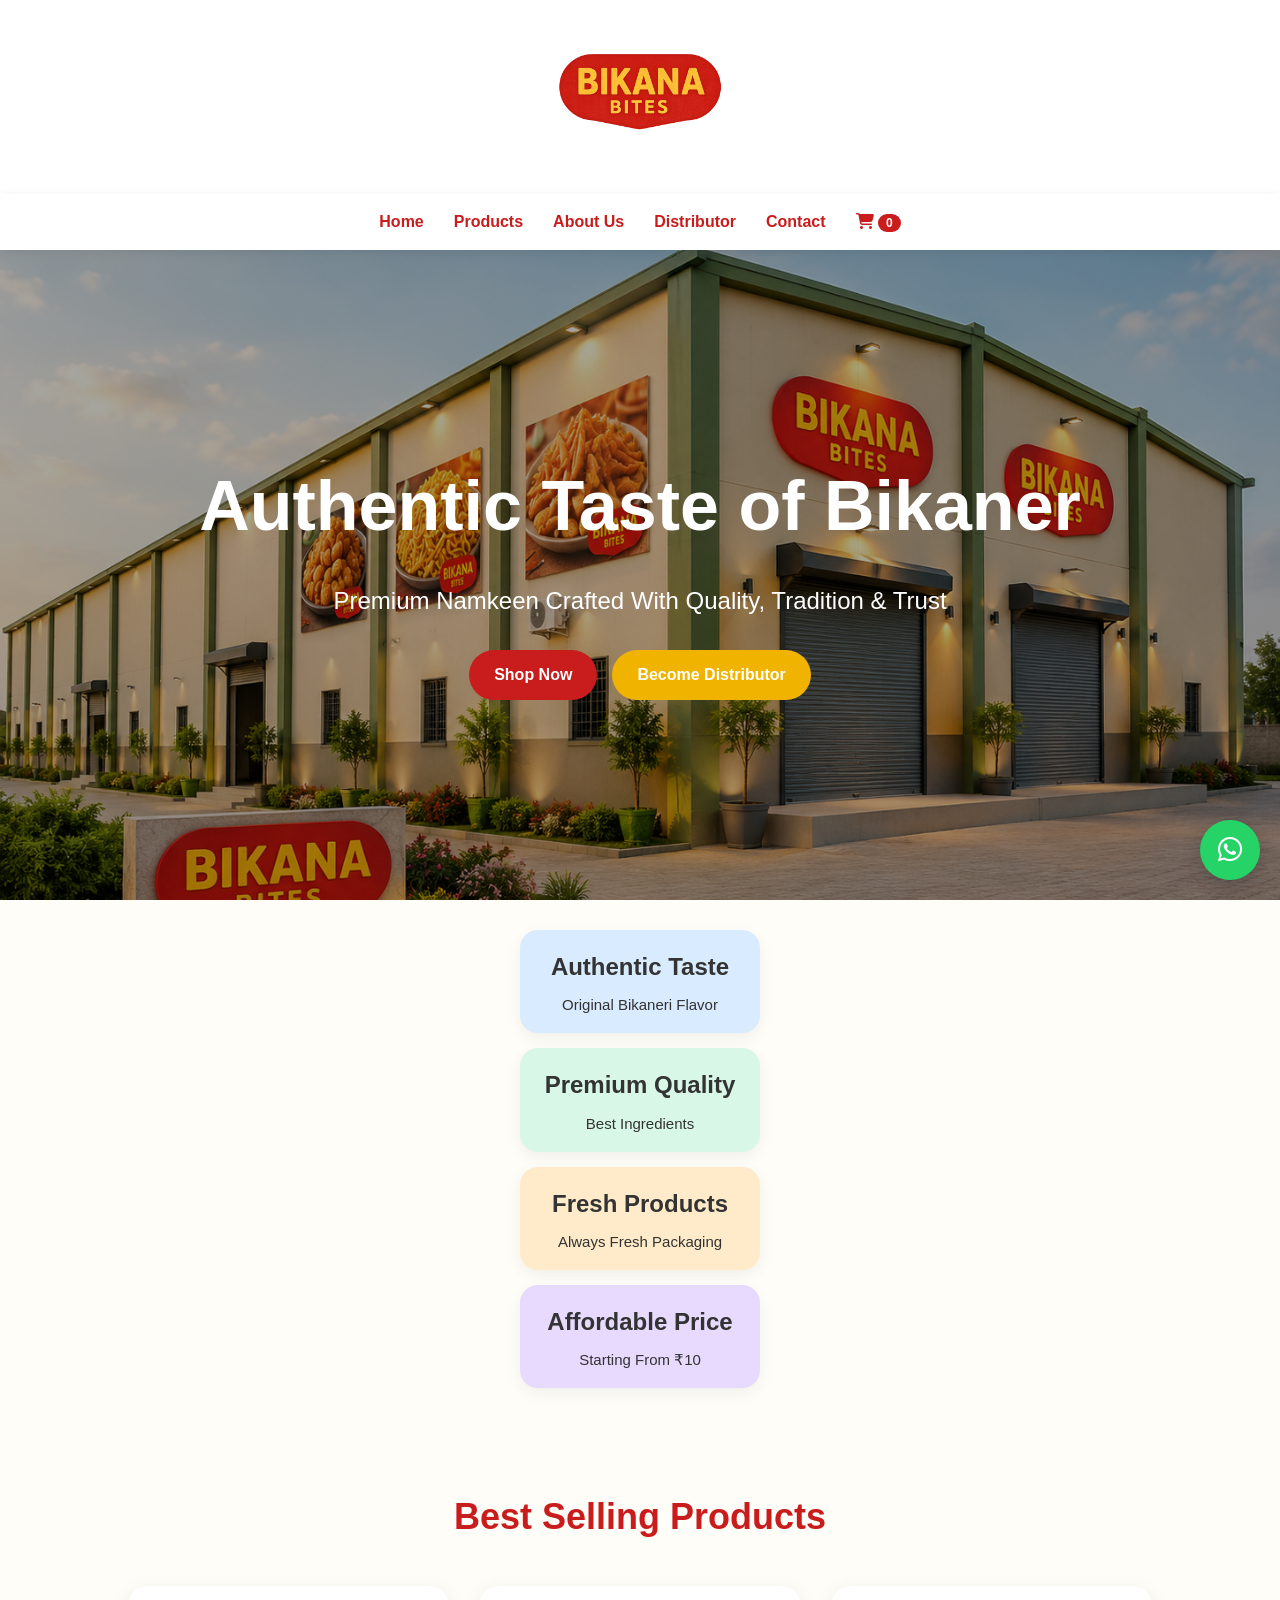
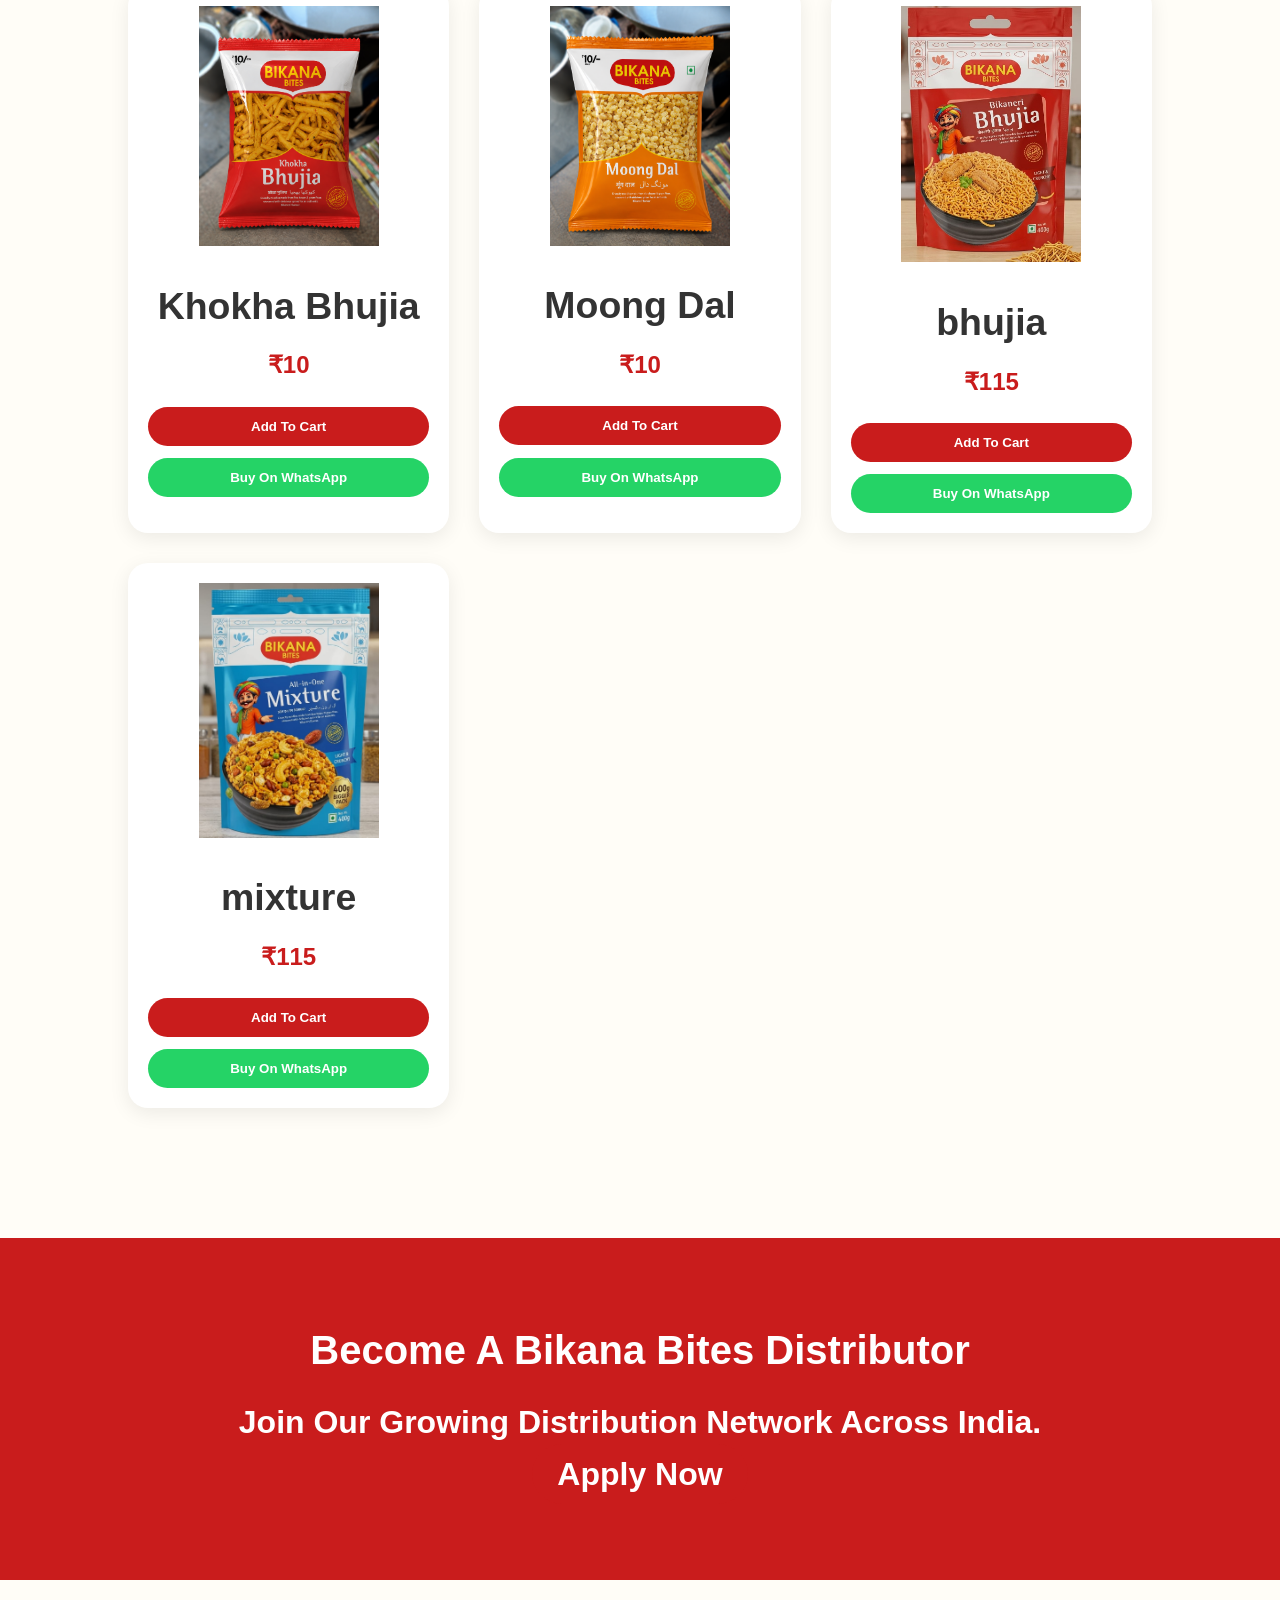
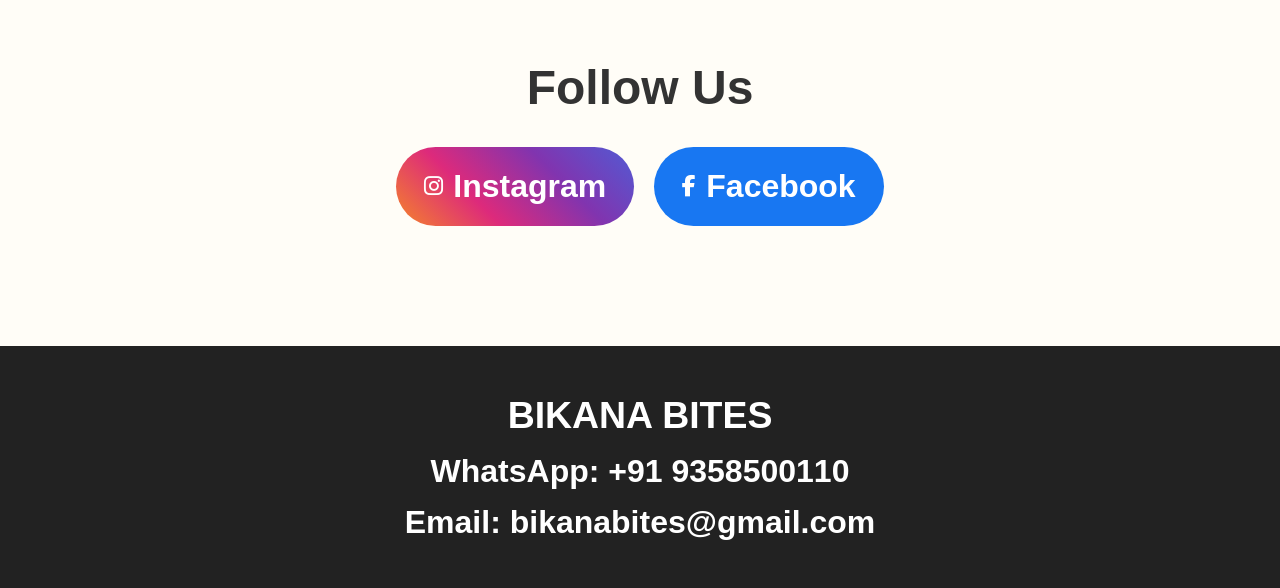
<file: index.html>
<!DOCTYPE html>
<html lang="en">

<head>

<meta charset="UTF-8">

<meta name="viewport" content="width=device-width, initial-scale=1.0">

<title>Bikana Bites - Authentic Taste of Bikaner</title>

<!-- Google Search Logo (Favicon) -->
<link rel="icon" type="image/png" href="logo.png">
<link rel="shortcut icon" href="logo.png" type="image/png">
<link rel="apple-touch-icon" href="logo.png">

<!-- Social Sharing -->
<meta property="og:title" content="Bikana Bites">
<meta property="og:description" content="Authentic Taste of Bikaner">
<meta property="og:image" content="logo.png">
<meta property="og:type" content="website">

<link rel="stylesheet" href="style.css">

<link rel="stylesheet"
href="https://cdnjs.cloudflare.com/ajax/libs/font-awesome/6.5.1/css/all.min.css">

</head>

<body>
    
<header>

<div class="top-logo">
    <img src="logo.png" alt="Bikana Bites">
</div>

<nav>

<ul>

<li><a href="index.html">Home</a></li>

<li><a href="products.html">Products</a></li>

<li><a href="about.html">About Us</a></li>

<li><a href="distributor.html">Distributor</a></li>

<li><a href="contact.html">Contact</a></li>

<li>
<a href="cart.html">

<i class="fas fa-shopping-cart"></i>

<span id="cart-count">0</span>

</a>
</li>

</ul>

</nav>

</header>






<section class="hero-banner">

    <img src="factory.jpg" alt="Bikana Bites Factory">

    <div class="hero-overlay">

        <h1>Authentic Taste of Bikaner</h1>

        <p>Premium Namkeen Crafted With Quality,
        Tradition & Trust</p>

        <div class="hero-btns">

            <a href="products.html" class="btn-red">
                Shop Now
            </a>

            <a href="https://forms.gle/8GPiHrj9TsXEz1jW8" class="btn-gold">
                Become Distributor
            </a>

        </div>

    </div>

</section>


<h1>




<section class="features">

<div class="feature-card">
<h3>Authentic Taste</h3>
<p>Original Bikaneri Flavor</p>
</div>

<div class="feature-card">
<h3>Premium Quality</h3>
<p>Best Ingredients</p>
</div>

<div class="feature-card">
<h3>Fresh Products</h3>
<p>Always Fresh Packaging</p>
</div>

<div class="feature-card">
<h3>Affordable Price</h3>
<p>Starting From ₹10</p>
</div>

</section>



<section class="best-sellers">

<h2>
Best Selling Products
</h2>

<div class="product-grid">

<div class="product-card">

<img src="khokha-bhujia.png" alt="Khokha Bhujia">

<h3>Khokha Bhujia</h3>

<p class="price">
₹10
</p>

<button onclick="addToCart('Khokha Bhujia',10)">
Add To Cart
</button>

<button class="whatsapp"
onclick="buyWhatsApp('Khokha Bhujia')">

Buy On WhatsApp

</button>

</div>



<div class="product-card">

<img src="moong-dal.png" alt="Moong Dal">

<h3>Moong Dal</h3>

<p class="price">
₹10
</p>

<button onclick="addToCart('Moong Dal',10)">
Add To Cart
</button>

<button class="whatsapp"
onclick="buyWhatsApp('Moong Dal')">

Buy On WhatsApp

</button>

</div>


<div class="product-card">

<img src="bhujia.png" alt="bhujia">

<h3>bhujia</h3>

<p class="price">
₹115
</p>

<button onclick="addToCart('bhujia',115)">
Add To Cart
</button>

<button class="whatsapp"
onclick="buyWhatsApp('bhujia')">

Buy On WhatsApp

</button>

</div>
  <div class="product-card">

<img src="All.in.one.png" alt="mixture">

<h3>mixture</h3>

<p class="price">
₹115
</p>

<button onclick="addToCart('Mixture',115)">
Add To Cart
</button>

<button class="whatsapp"
onclick="buyWhatsApp('Mixture')">

Buy On WhatsApp

</button>

  </div>
    
</div>

</section>



<section class="distributor-banner">

<h2>
Become A Bikana Bites Distributor
</h2>

<p>
Join Our Growing Distribution Network Across India.
</p>

<a href="https://forms.gle/8GPiHrj9TsXEz1jW8"
class="btn-red">

Apply Now

</a>

</section>



<section class="social">

<h2>
Follow Us
</h2>

<div class="social-links">

<a href="https://www.instagram.com/bikanabites"
class="instagram"
target="_blank">

<i class="fa-brands fa-instagram"></i>

Instagram

</a>

<a href="https://www.facebook.com/share/1BfgCDkP4a/"
class="facebook"
target="_blank">

<i class="fa-brands fa-facebook-f"></i>

Facebook

</a>

</div>

</section>



<footer>

<div class="footer-content">

<h3>
BIKANA BITES
</h3>

<p>
WhatsApp: +91 9358500110
</p>

<p>
Email: bikanabites@gmail.com
</p>

</div>

</footer>



<a href="https://wa.me/919358500110"
class="floating-whatsapp">

<i class="fab fa-whatsapp"></i>

</a>

<script src="script.js"></script>

</body>

</html>
</file>
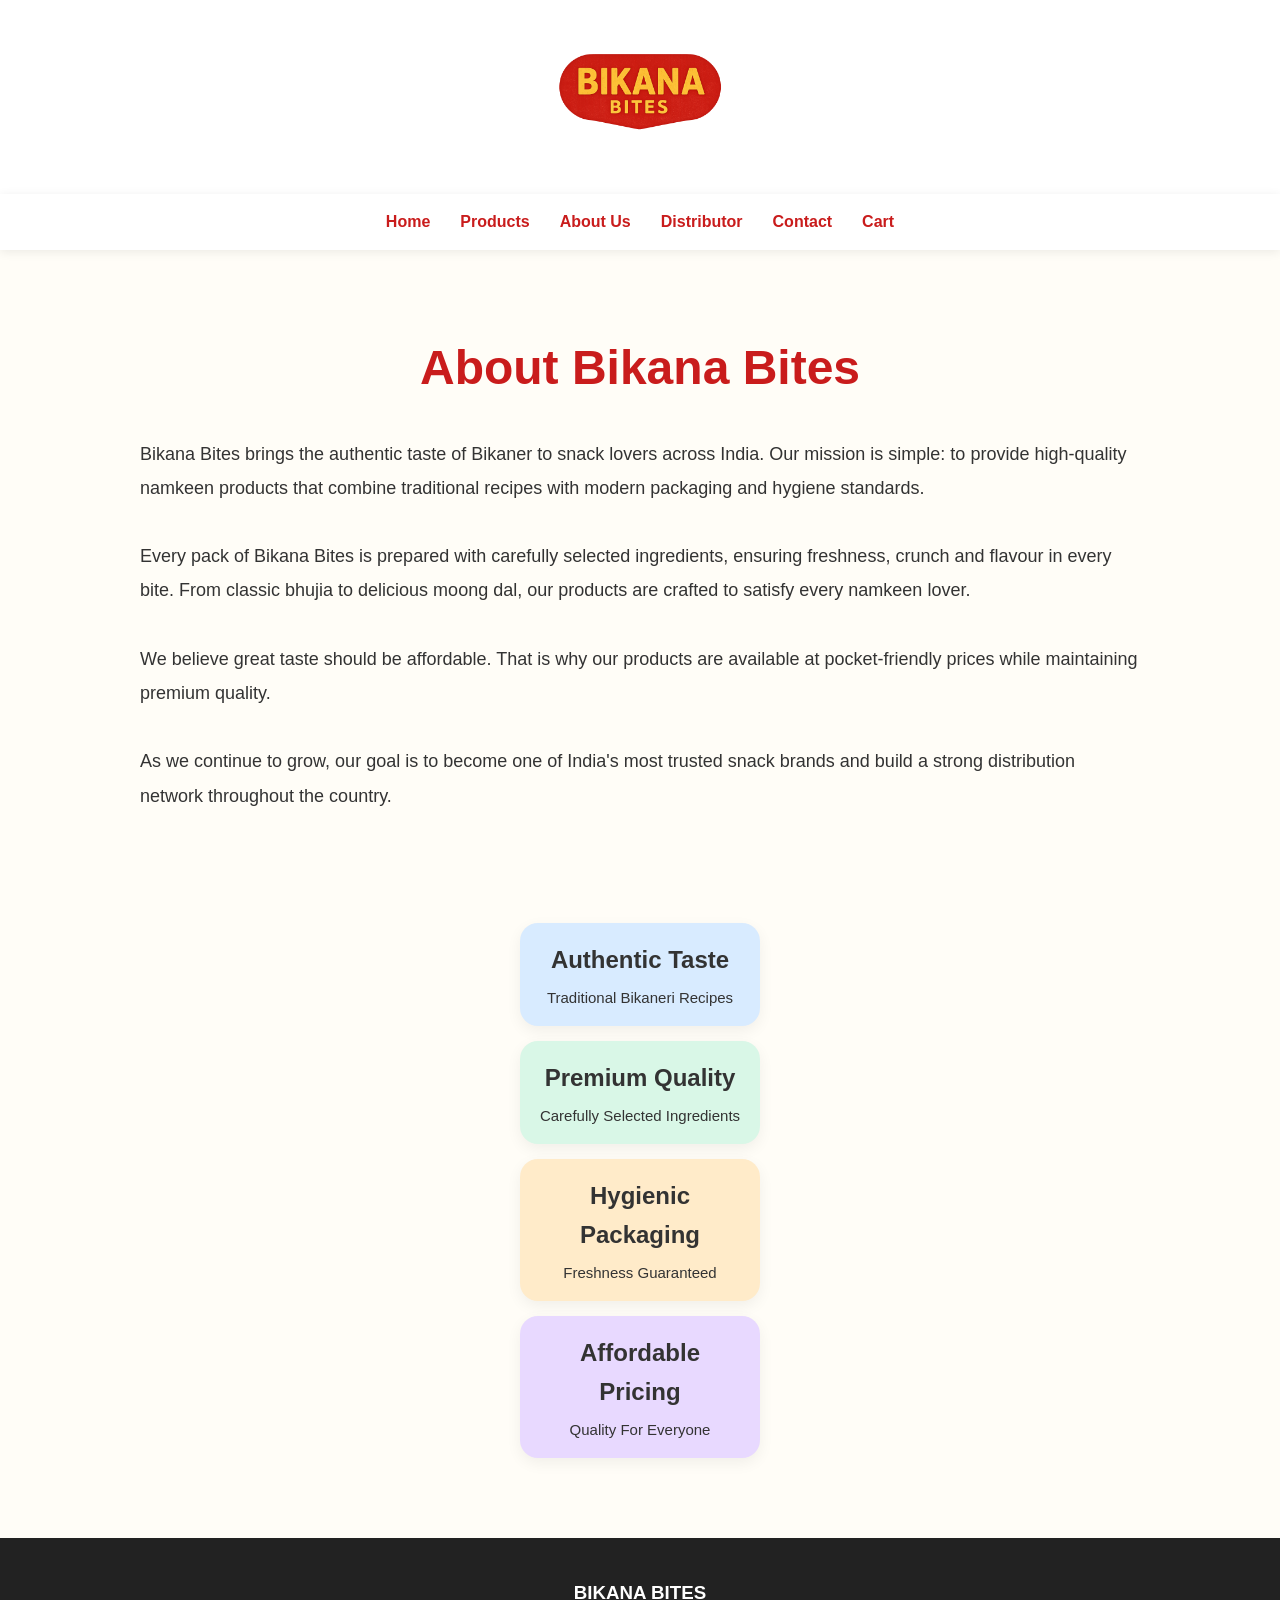
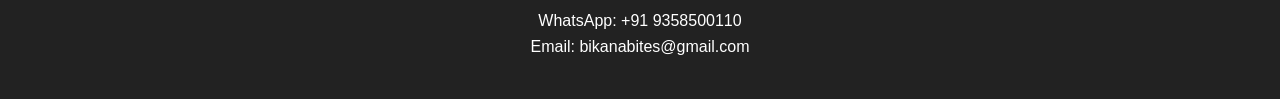
<file: about.html>
<!DOCTYPE html>
<html lang="en">
<head>

<meta charset="UTF-8">
<meta name="viewport" content="width=device-width, initial-scale=1.0">

<title>About Us | Bikana Bites</title>

<link rel="stylesheet" href="style.css">

</head>

<body>

<header>

<div class="top-logo">
<img src="logo.png" alt="Bikana Bites">
</div>

<nav>
<ul>
<li><a href="index.html">Home</a></li>
<li><a href="products.html">Products</a></li>
<li><a href="about.html">About Us</a></li>
<li><a href="distributor.html">Distributor</a></li>
<li><a href="contact.html">Contact</a></li>
<li><a href="cart.html">Cart</a></li>
</ul>
</nav>

</header>

<section style="padding:80px 10%;">

<h1 style="
text-align:center;
color:#c91c1c;
margin-bottom:30px;
font-size:48px;">

About Bikana Bites

</h1>

<div style="
max-width:1000px;
margin:auto;
font-size:18px;
line-height:1.9;">

<p>

Bikana Bites brings the authentic taste of
Bikaner to snack lovers across India.

Our mission is simple:
to provide high-quality namkeen products
that combine traditional recipes with
modern packaging and hygiene standards.

</p>

<br>

<p>

Every pack of Bikana Bites is prepared
with carefully selected ingredients,
ensuring freshness, crunch and flavour
in every bite.

From classic bhujia to delicious moong dal,
our products are crafted to satisfy
every namkeen lover.

</p>

<br>

<p>

We believe great taste should be affordable.
That is why our products are available
at pocket-friendly prices while maintaining
premium quality.

</p>

<br>

<p>

As we continue to grow,
our goal is to become one of India's
most trusted snack brands and build a
strong distribution network throughout
the country.

</p>

</div>

</section>

<section class="features">

<div class="feature-card">
<h3>Authentic Taste</h3>
<p>Traditional Bikaneri Recipes</p>
</div>

<div class="feature-card">
<h3>Premium Quality</h3>
<p>Carefully Selected Ingredients</p>
</div>

<div class="feature-card">
<h3>Hygienic Packaging</h3>
<p>Freshness Guaranteed</p>
</div>

<div class="feature-card">
<h3>Affordable Pricing</h3>
<p>Quality For Everyone</p>
</div>

</section>

<footer>

<h3>BIKANA BITES</h3>

<p>WhatsApp: +91 9358500110</p>

<p>Email: bikanabites@gmail.com</p>

</footer>

</body>
</html>
</file>
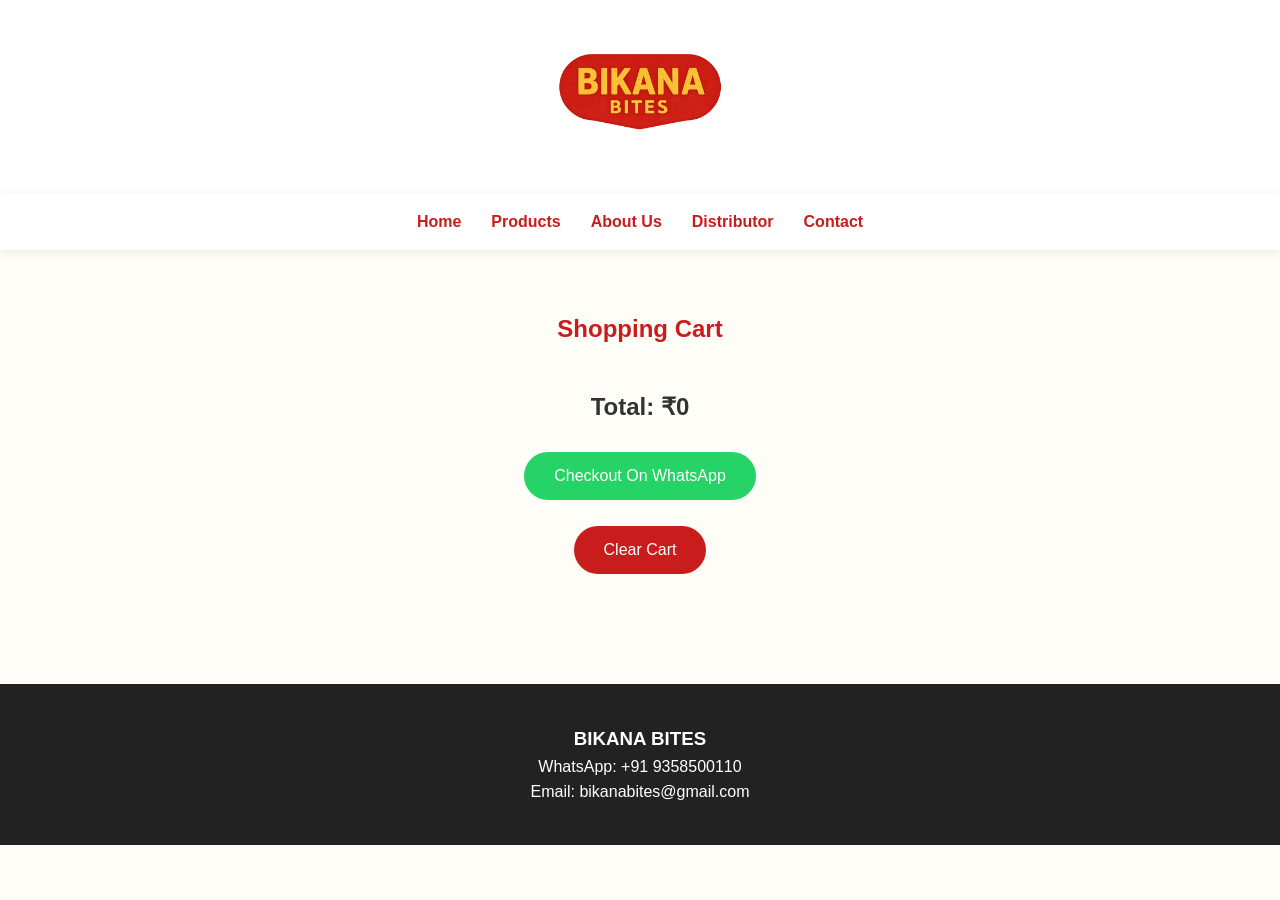
<file: cart.html>
<!DOCTYPE html>
<html lang="en">
<head>

<meta charset="UTF-8">
<meta name="viewport"
content="width=device-width, initial-scale=1.0">

<title>Cart | Bikana Bites</title>

<link rel="stylesheet"
href="style.css">

</head>

<body>

<header>

<div class="top-logo">
<img src="logo.png"
alt="Bikana Bites">
</div>

<nav>
<ul>
<li><a href="index.html">Home</a></li>
<li><a href="products.html">Products</a></li>
<li><a href="about.html">About Us</a></li>
<li><a href="distributor.html">Distributor</a></li>
<li><a href="contact.html">Contact</a></li>
</ul>
</nav>

</header>

<section
style="padding:60px 10%;">

<h1
style="
text-align:center;
margin-bottom:40px;
color:#c91c1c;">
Shopping Cart
</h1>

<div id="cart-items">

</div>

<div
style="
text-align:center;
margin-top:30px;">

<h2>
Total:
<span id="total-price">
₹0
</span>
</h2>

<br>

<button
onclick="checkoutWhatsApp()"
style="
background:#25D366;
color:white;
padding:15px 30px;
border:none;
border-radius:30px;
cursor:pointer;
font-size:16px;">

Checkout On WhatsApp

</button>

<br><br>

<button
onclick="clearCart()"
style="
background:#c91c1c;
color:white;
padding:15px 30px;
border:none;
border-radius:30px;
cursor:pointer;
font-size:16px;">

Clear Cart

</button>

</div>

</section>

<footer>

<h3>BIKANA BITES</h3>

<p>
WhatsApp:
+91 9358500110
</p>

<p>
Email:
bikanabites@gmail.com
</p>

</footer>

<script src="script.js"></script>

</body>
</html>
</file>
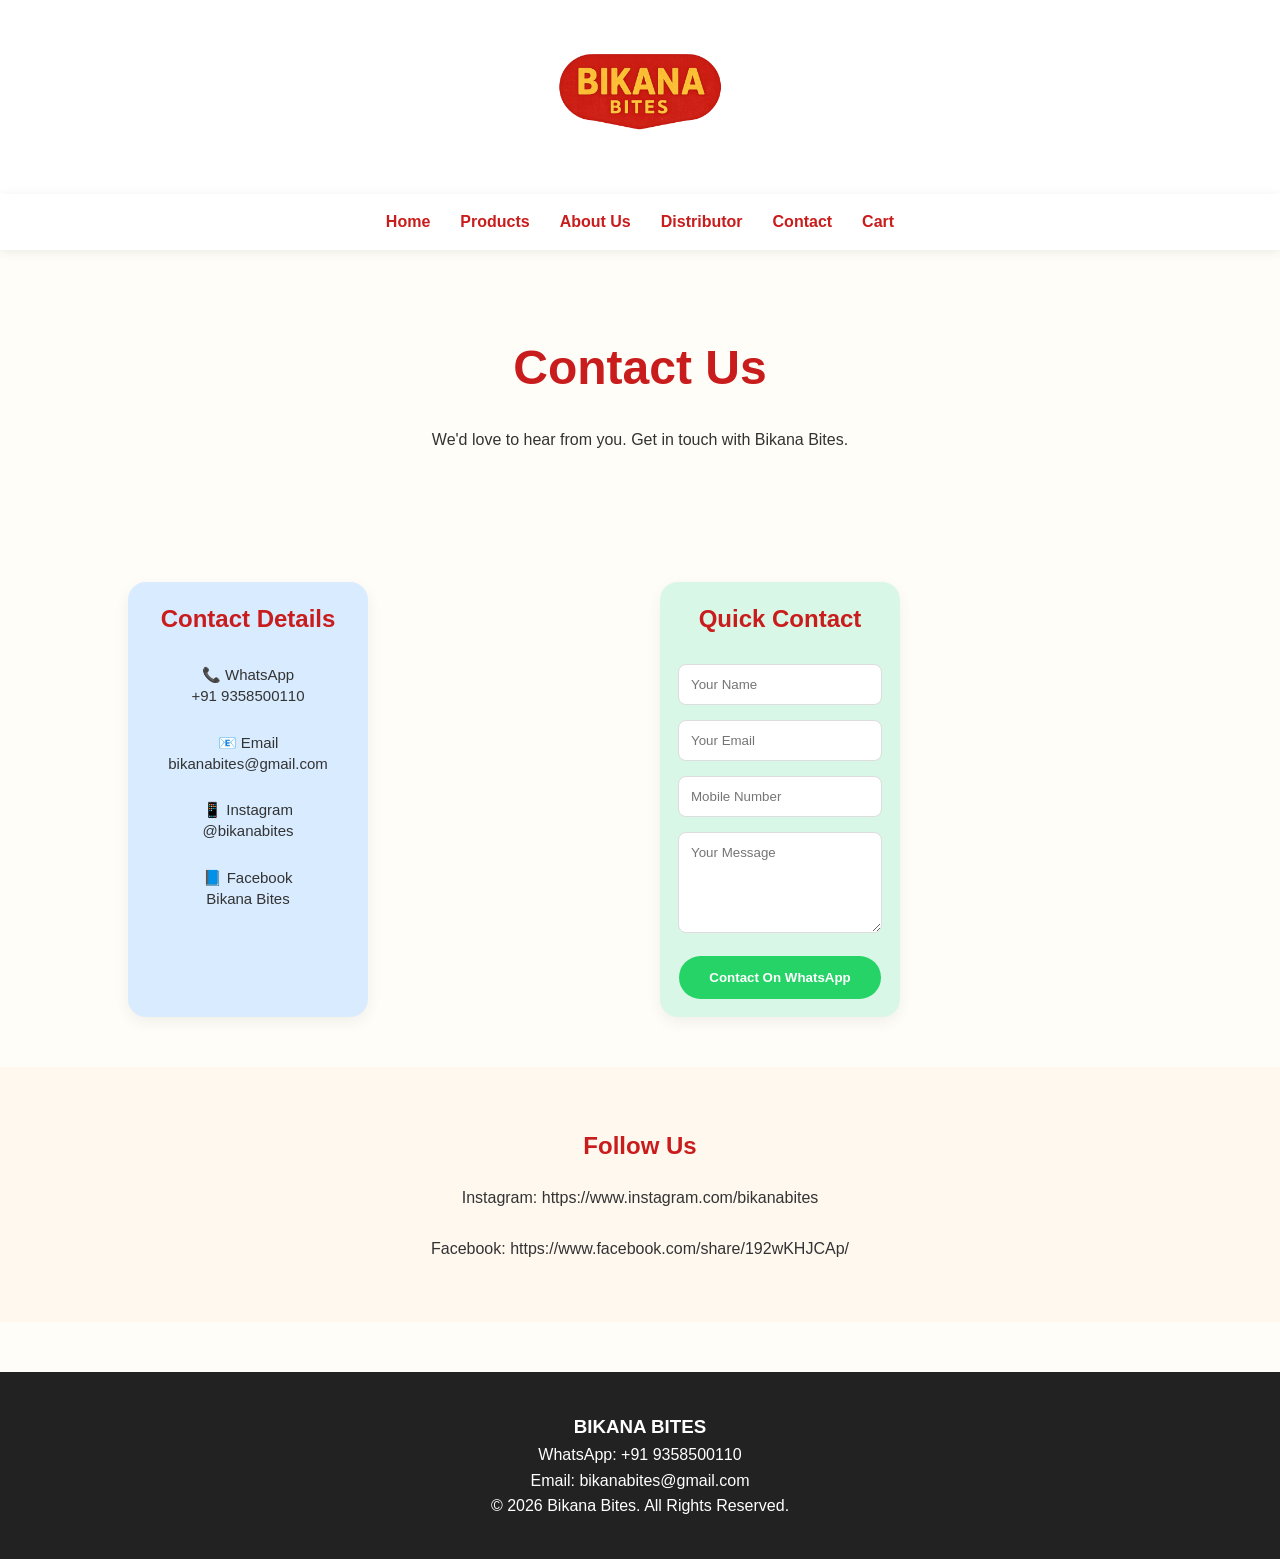
<file: contact.html>
<!DOCTYPE html>
<html lang="en">
<head>

<meta charset="UTF-8">
<meta name="viewport" content="width=device-width, initial-scale=1.0">

<title>Contact Us | Bikana Bites</title>

<link rel="stylesheet" href="style.css">

</head>

<body>

<header>

<div class="top-logo">
<img src="logo.png" alt="Bikana Bites">
</div>

<nav>
<ul>
<li><a href="index.html">Home</a></li>
<li><a href="products.html">Products</a></li>
<li><a href="about.html">About Us</a></li>
<li><a href="distributor.html">Distributor</a></li>
<li><a href="contact.html">Contact</a></li>
<li><a href="cart.html">Cart</a></li>
</ul>
</nav>

</header>

<section style="
padding:80px 10%;
text-align:center;
">

<h1 style="
font-size:48px;
color:#c91c1c;
margin-bottom:20px;
">

Contact Us

</h1>

<p>
We'd love to hear from you.
Get in touch with Bikana Bites.
</p>

</section>

<section style="
padding:50px 10%;
">

<div style="
max-width:1100px;
margin:auto;
display:grid;
grid-template-columns:repeat(auto-fit,minmax(350px,1fr));
gap:40px;
">

<div class="feature-card">

<h2 style="color:#c91c1c;">
Contact Details
</h2>

<br>

<p>
📞 WhatsApp
</p>

<p>
+91 9358500110
</p>

<br>

<p>
📧 Email
</p>

<p>
bikanabites@gmail.com
</p>

<br>

<p>
📱 Instagram
</p>

<p>
@bikanabites
</p>

<br>

<p>
📘 Facebook
</p>

<p>
Bikana Bites
</p>

</div>

<div class="feature-card">

<h2 style="color:#c91c1c;">
Quick Contact
</h2>

<br>

<form>

<input
type="text"
placeholder="Your Name"
required
style="
width:100%;
padding:12px;
margin-bottom:15px;
border:1px solid #ddd;
border-radius:8px;
">

<input
type="email"
placeholder="Your Email"
required
style="
width:100%;
padding:12px;
margin-bottom:15px;
border:1px solid #ddd;
border-radius:8px;
">

<input
type="tel"
placeholder="Mobile Number"
required
style="
width:100%;
padding:12px;
margin-bottom:15px;
border:1px solid #ddd;
border-radius:8px;
">

<textarea
placeholder="Your Message"
rows="5"
required
style="
width:100%;
padding:12px;
margin-bottom:15px;
border:1px solid #ddd;
border-radius:8px;
"></textarea>

<button
type="button"
onclick="window.open('https://wa.me/919358500110')"
style="
background:#25D366;
color:white;
border:none;
padding:14px 30px;
border-radius:30px;
cursor:pointer;
font-weight:bold;
">

Contact On WhatsApp

</button>

</form>

</div>

</div>

</section>

<section style="
padding:60px 10%;
background:#fff8ef;
text-align:center;
">

<h2 style="
color:#c91c1c;
margin-bottom:20px;
">

Follow Us

</h2>

<p>

Instagram:
https://www.instagram.com/bikanabites

</p>

<br>

<p>

Facebook:
https://www.facebook.com/share/192wKHJCAp/

</p>

</section>

<footer>

<h3>BIKANA BITES</h3>

<p>WhatsApp: +91 9358500110</p>

<p>Email: bikanabites@gmail.com</p>

<p>
© 2026 Bikana Bites. All Rights Reserved.
</p>

</footer>

</body>
</html>
</file>
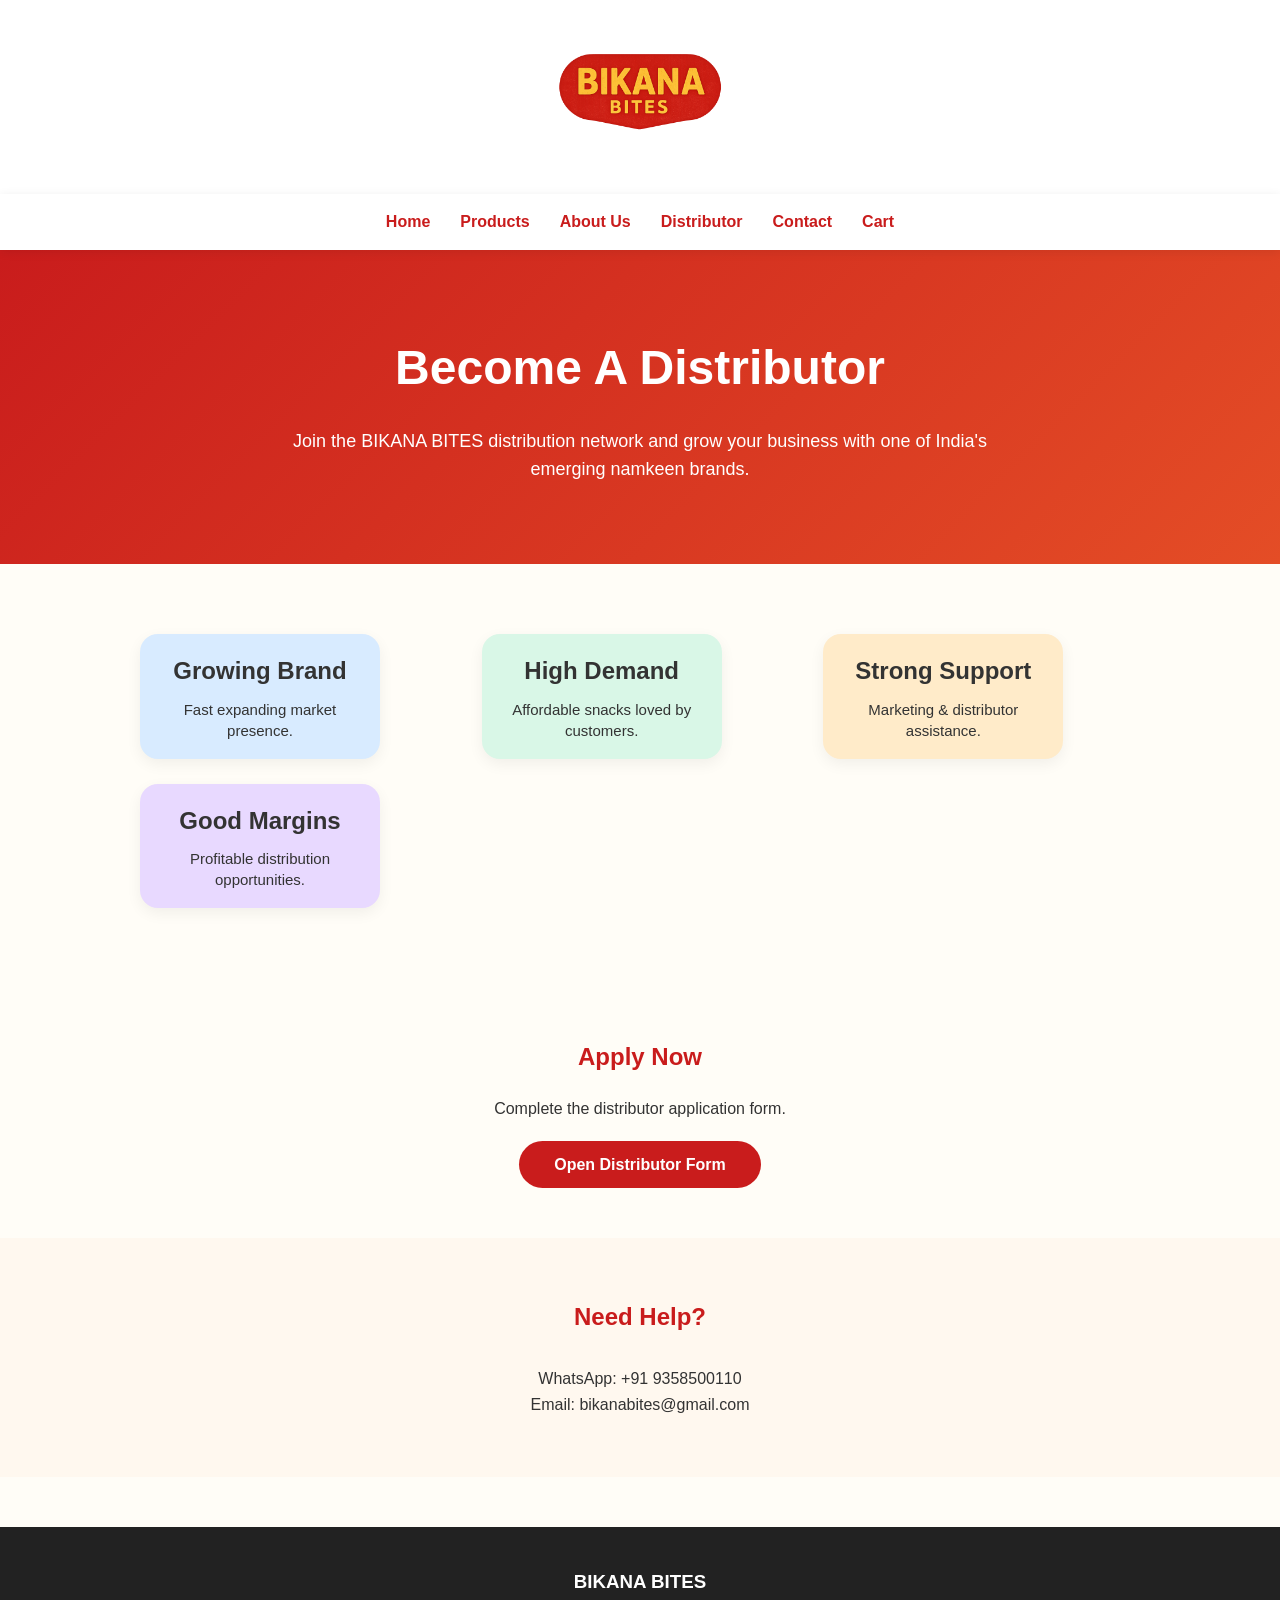
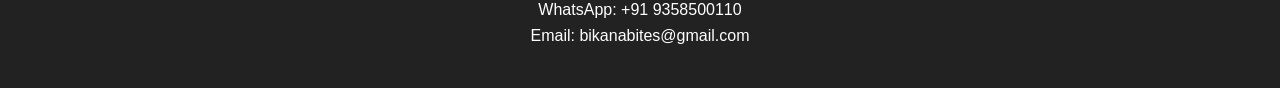
<file: distributor.html>
<!DOCTYPE html>
<html lang="en">
<head>

<meta charset="UTF-8">
<meta name="viewport" content="width=device-width, initial-scale=1.0">

<title>Distributor | Bikana Bites</title>

<link rel="stylesheet" href="style.css">

</head>

<body>

<header>

<div class="top-logo">
<img src="logo.png" alt="Bikana Bites">
</div>

<nav>
<ul>
<li><a href="index.html">Home</a></li>
<li><a href="products.html">Products</a></li>
<li><a href="about.html">About Us</a></li>
<li><a href="distributor.html">Distributor</a></li>
<li><a href="contact.html">Contact</a></li>
<li><a href="cart.html">Cart</a></li>
</ul>
</nav>

</header>

<section style="
padding:80px 10%;
text-align:center;
background:linear-gradient(135deg,#c91c1c,#e44d26);
color:white;
">

<h1 style="
font-size:48px;
margin-bottom:20px;
">

Become A Distributor

</h1>

<p style="
max-width:700px;
margin:auto;
font-size:18px;
">

Join the BIKANA BITES distribution network
and grow your business with one of India's
emerging namkeen brands.

</p>

</section>

<section style="
padding:70px 10%;
">

<div style="
max-width:1000px;
margin:auto;
display:grid;
grid-template-columns:repeat(auto-fit,minmax(250px,1fr));
gap:25px;
">

<div class="feature-card">
<h3>Growing Brand</h3>
<p>Fast expanding market presence.</p>
</div>

<div class="feature-card">
<h3>High Demand</h3>
<p>Affordable snacks loved by customers.</p>
</div>

<div class="feature-card">
<h3>Strong Support</h3>
<p>Marketing & distributor assistance.</p>
</div>

<div class="feature-card">
<h3>Good Margins</h3>
<p>Profitable distribution opportunities.</p>
</div>

</div>

</section>

<section style="
padding:60px 10%;
text-align:center;
">

<h2 style="
color:#c91c1c;
margin-bottom:20px;
">

Apply Now

</h2>

<p style="
margin-bottom:30px;
">

Complete the distributor application form.

</p>

<a
href="https://docs.google.com/forms/d/e/1FAIpQLScxN6S3k9-yuBrrgm5EWKwWWtQI-8p-zU1EHZsdSPZreHEzlw/viewform"
target="_blank"
style="
background:#c91c1c;
color:white;
padding:15px 35px;
border-radius:30px;
text-decoration:none;
font-weight:bold;
">

Open Distributor Form

</a>

</section>

<section style="
padding:60px 10%;
background:#fff8ef;
">

<h2 style="
text-align:center;
color:#c91c1c;
margin-bottom:30px;
">

Need Help?

</h2>

<div style="
text-align:center;
">

<p>
WhatsApp: +91 9358500110
</p>

<p>
Email: bikanabites@gmail.com
</p>

</div>

</section>

<footer>

<h3>BIKANA BITES</h3>

<p>
WhatsApp: +91 9358500110
</p>

<p>
Email: bikanabites@gmail.com
</p>

</footer>

</body>
</html>
</file>
<file: style.css>
*{
margin:0;
padding:0;
box-sizing:border-box;
font-family:'Poppins',sans-serif;
}

body{
background:#fffdf7;
color:#333;
line-height:1.6;
}

/* HEADER */

.top-logo{
text-align:center;
padding:20px;
background:#fff;
}

.top-logo img{
width:220px;
max-width:90%;
}

nav{
background:#fff;
box-shadow:0 2px 10px rgba(0,0,0,.08);
position:sticky;
top:0;
z-index:1000;
}

nav ul{
display:flex;
justify-content:center;
align-items:center;
list-style:none;
gap:30px;
padding:15px;
}

nav ul li a{
text-decoration:none;
color:#c91c1c;
font-weight:600;
transition:.3s;
}

nav ul li a:hover{
color:#f0b400;
}

#cart-count{
background:#c91c1c;
color:#fff;
padding:2px 8px;
border-radius:20px;
font-size:12px;
}

/* HERO */

.hero{
display:flex;
align-items:center;
justify-content:center;
padding:80px 10%;
gap:60px;
flex-wrap:wrap;
}

.hero-content{
max-width:500px;
}

.hero-content h1{
font-size:52px;
color:#c91c1c;
margin-bottom:15px;
}

.hero-content p{
font-size:18px;
margin-bottom:25px;
}

.hero-image img{
width:350px;
max-width:100%;
}

.hero-btns{
display:flex;
gap:15px;
flex-wrap:wrap;
}

.btn-red,
.btn-gold{
padding:12px 25px;
border-radius:30px;
text-decoration:none;
font-weight:bold;
}

.btn-red{
background:#c91c1c;
color:white;
}

.btn-gold{
background:#f0b400;
color:white;
}

/* FEATURES */

.features{
display:flex;
flex-direction:column;
align-items:center;
gap:15px;
padding:30px 20px;
}

.feature-card{
width:240px;
min-height:90px;
padding:18px;
text-align:center;
border-radius:18px;
box-shadow:0 5px 15px rgba(0,0,0,.06);
}

.feature-card h3{
font-size:24px;
margin-bottom:8px;
font-weight:700;
}

.feature-card p{
font-size:15px;
line-height:1.4;
font-weight:500;
}

.feature-card:nth-child(1){
background:#D8EBFF;
}

.feature-card:nth-child(2){
background:#D9F7E7;
}

.feature-card:nth-child(3){
background:#FFEBC9;
}

.feature-card:nth-child(4){
background:#E8D9FF;
}

/* PRODUCTS */

.best-sellers{
padding:70px 10%;
}

.best-sellers h2{
text-align:center;
margin-bottom:40px;
font-size:36px;
color:#c91c1c;
}

.product-grid{
display:grid;
grid-template-columns:repeat(auto-fit,minmax(260px,1fr));
gap:30px;
}

.product-card{
background:white;
padding:20px;
text-align:center;
border-radius:20px;
box-shadow:0 5px 20px rgba(0,0,0,.08);
transition:.3s;
}

.product-card:hover{
transform:translateY(-8px);
}

.product-card img{
width:180px;
margin-bottom:15px;
}

.price{
font-size:24px;
font-weight:bold;
color:#c91c1c;
margin:10px 0;
}

.product-card button{
width:100%;
padding:12px;
margin-top:10px;
border:none;
border-radius:30px;
cursor:pointer;
font-weight:bold;
}

.product-card button:first-of-type{
background:#c91c1c;
color:white;
}

.whatsapp{
background:#25D366;
color:white;
}

/* DISTRIBUTOR */

.distributor-banner{
background:#c91c1c;
color:white;
text-align:center;
padding:80px 10%;
margin-top:60px;
}

.distributor-banner h2{
font-size:40px;
margin-bottom:15px;
}

/* SOCIAL */

.social{
padding:70px 10%;
text-align:center;
}

.social-links{
display:flex;
justify-content:center;
gap:20px;
margin-top:20px;
flex-wrap:wrap;
}

.social-links a{
display:flex;
align-items:center;
gap:10px;
padding:14px 28px;
border-radius:40px;
color:white;
text-decoration:none;
font-weight:600;
transition:.3s;
}

.social-links a:hover{
transform:translateY(-4px);
}

.instagram{
background:linear-gradient(45deg,#F58529,#DD2A7B,#8134AF,#515BD4);
}

.facebook{
background:#1877F2;
}

.social-links i{
font-size:22px;
}

/* FOOTER */

footer{
background:#222;
color:white;
text-align:center;
padding:40px 20px;
margin-top:50px;
}

/* FLOATING WHATSAPP */

.floating-whatsapp{
position:fixed;
right:20px;
bottom:20px;
width:60px;
height:60px;
background:#25D366;
color:white;
display:flex;
justify-content:center;
align-items:center;
border-radius:50%;
font-size:28px;
text-decoration:none;
box-shadow:0 5px 20px rgba(0,0,0,.2);
}

/* HERO BANNER */

.hero-banner{
position:relative;
width:100%;
height:650px;
overflow:hidden;
}

.hero-banner img{
width:100%;
height:100%;
object-fit:cover;
}

.hero-overlay{
position:absolute;
top:0;
left:0;
width:100%;
height:100%;
background:rgba(0,0,0,.35);
display:flex;
flex-direction:column;
justify-content:center;
align-items:center;
text-align:center;
color:white;
padding:20px;
}

.hero-overlay h1{
font-size:70px;
margin-bottom:20px;
}

.hero-overlay p{
font-size:24px;
max-width:700px;
margin-bottom:30px;
}

/* MOBILE */

@media(max-width:768px){

.hero-content h1{
font-size:36px;
text-align:center;
}

.hero-content p{
text-align:center;
}

.hero-btns{
justify-content:center;
}

nav ul{
flex-wrap:wrap;
gap:15px;
}

.distributor-banner h2{
font-size:28px;
}

.hero-banner{
height:450px;
}

.hero-overlay h1{
font-size:38px;
}

.hero-overlay p{
font-size:18px;
}

.feature-card{
width:220px;
padding:15px;
}

.feature-card h3{
font-size:20px;
}

.feature-card p{
font-size:14px;

}
</file>
